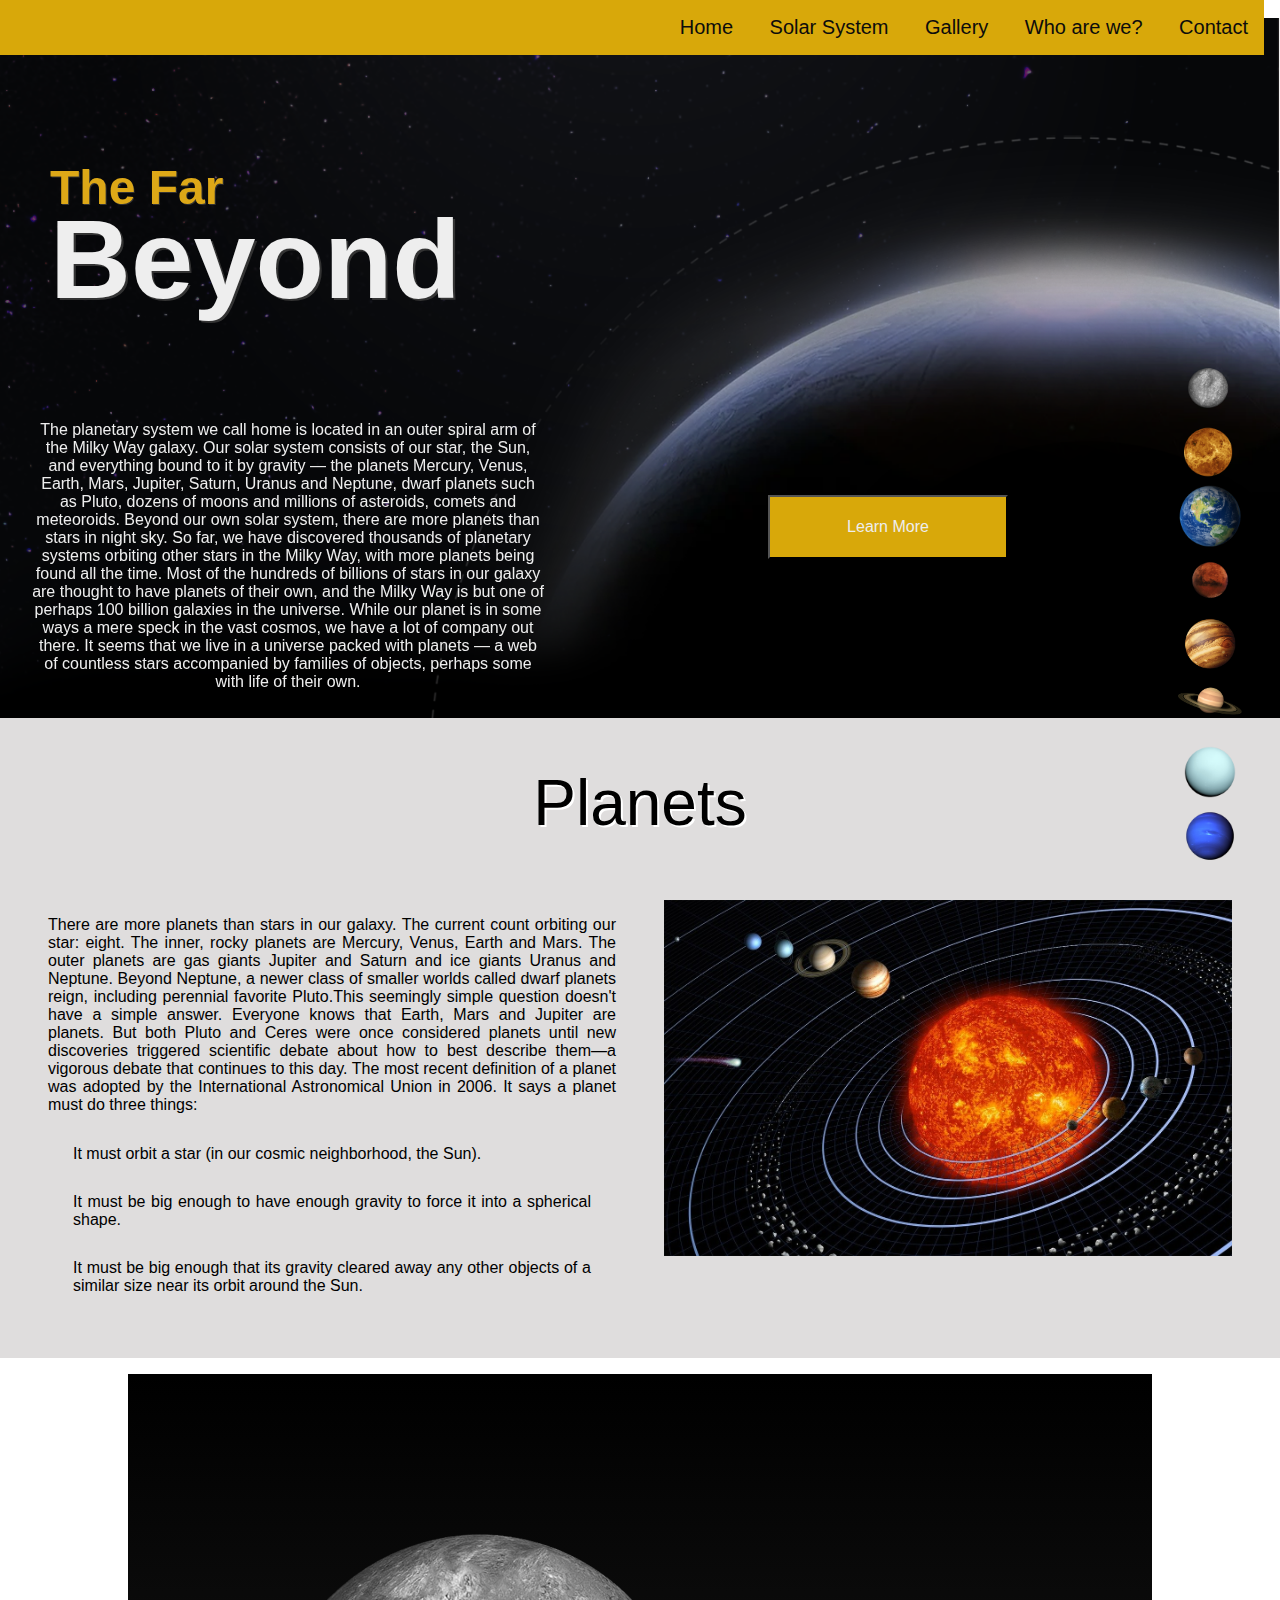
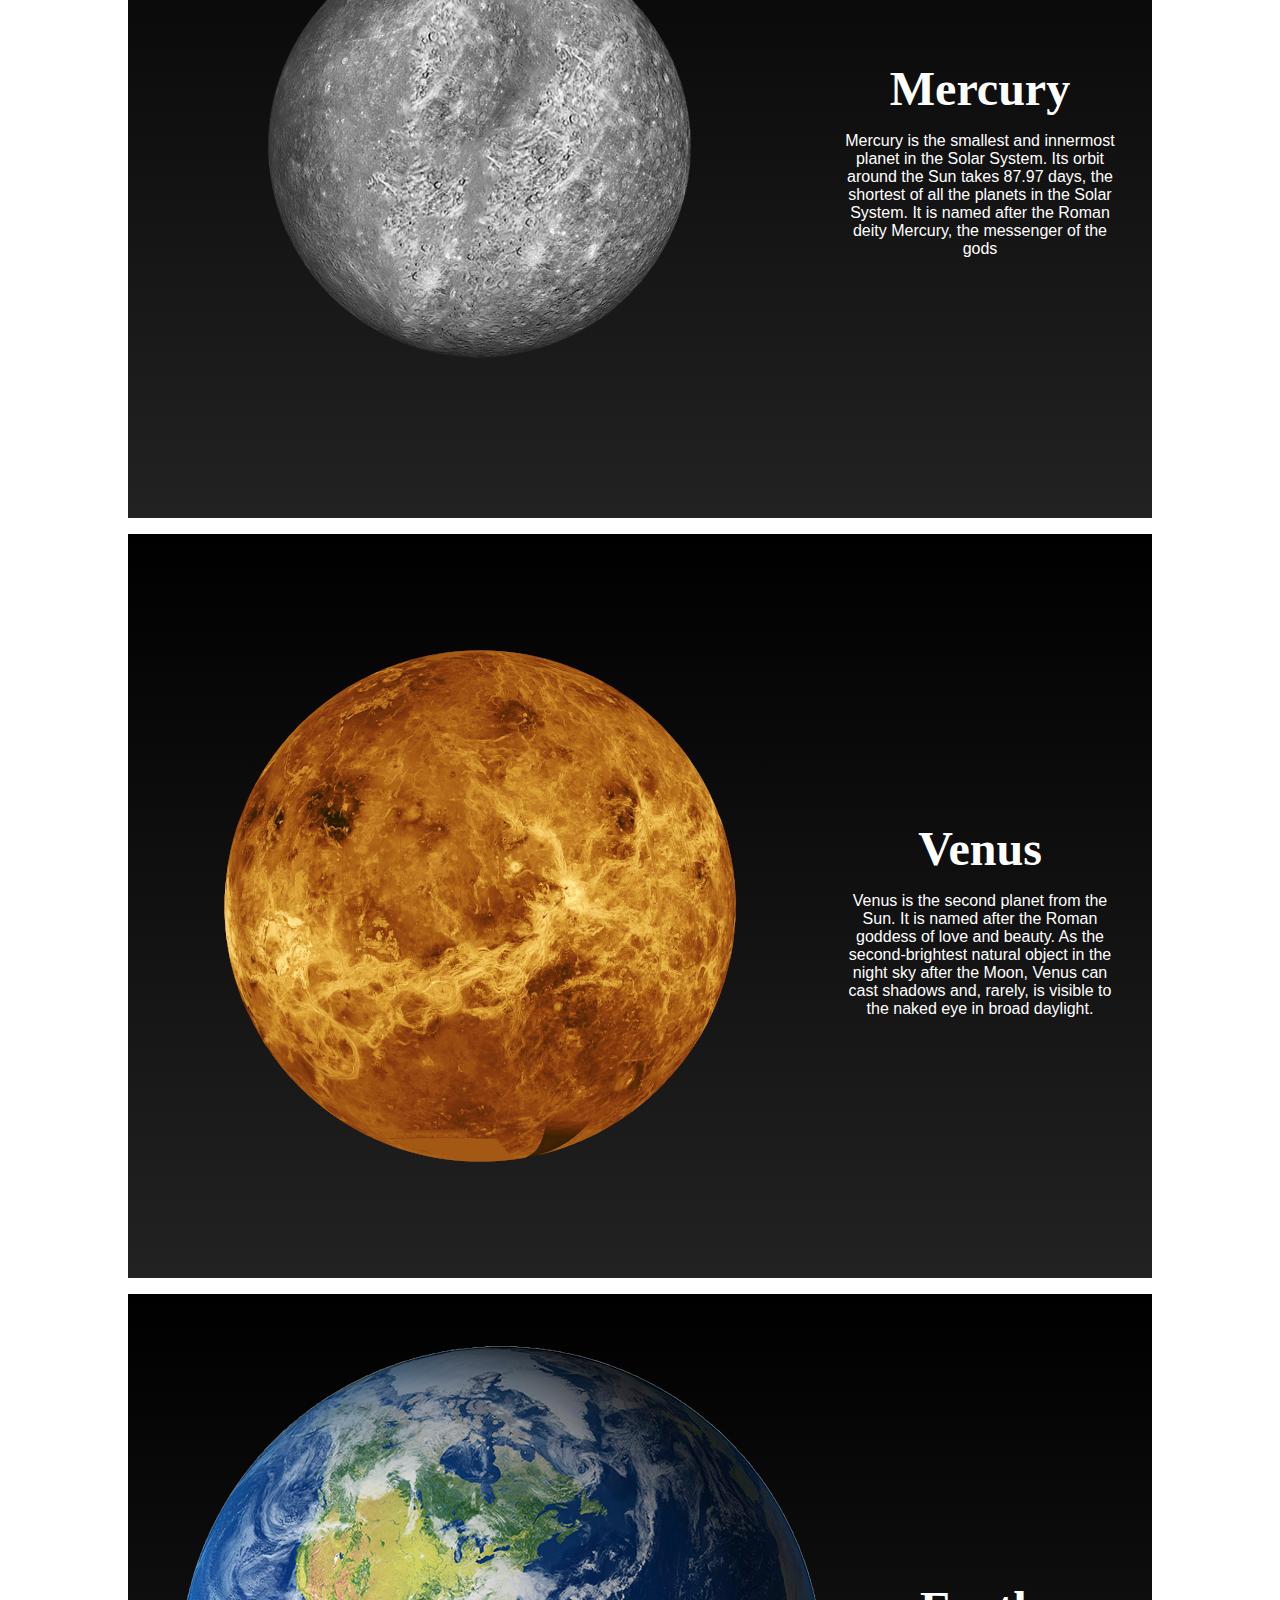
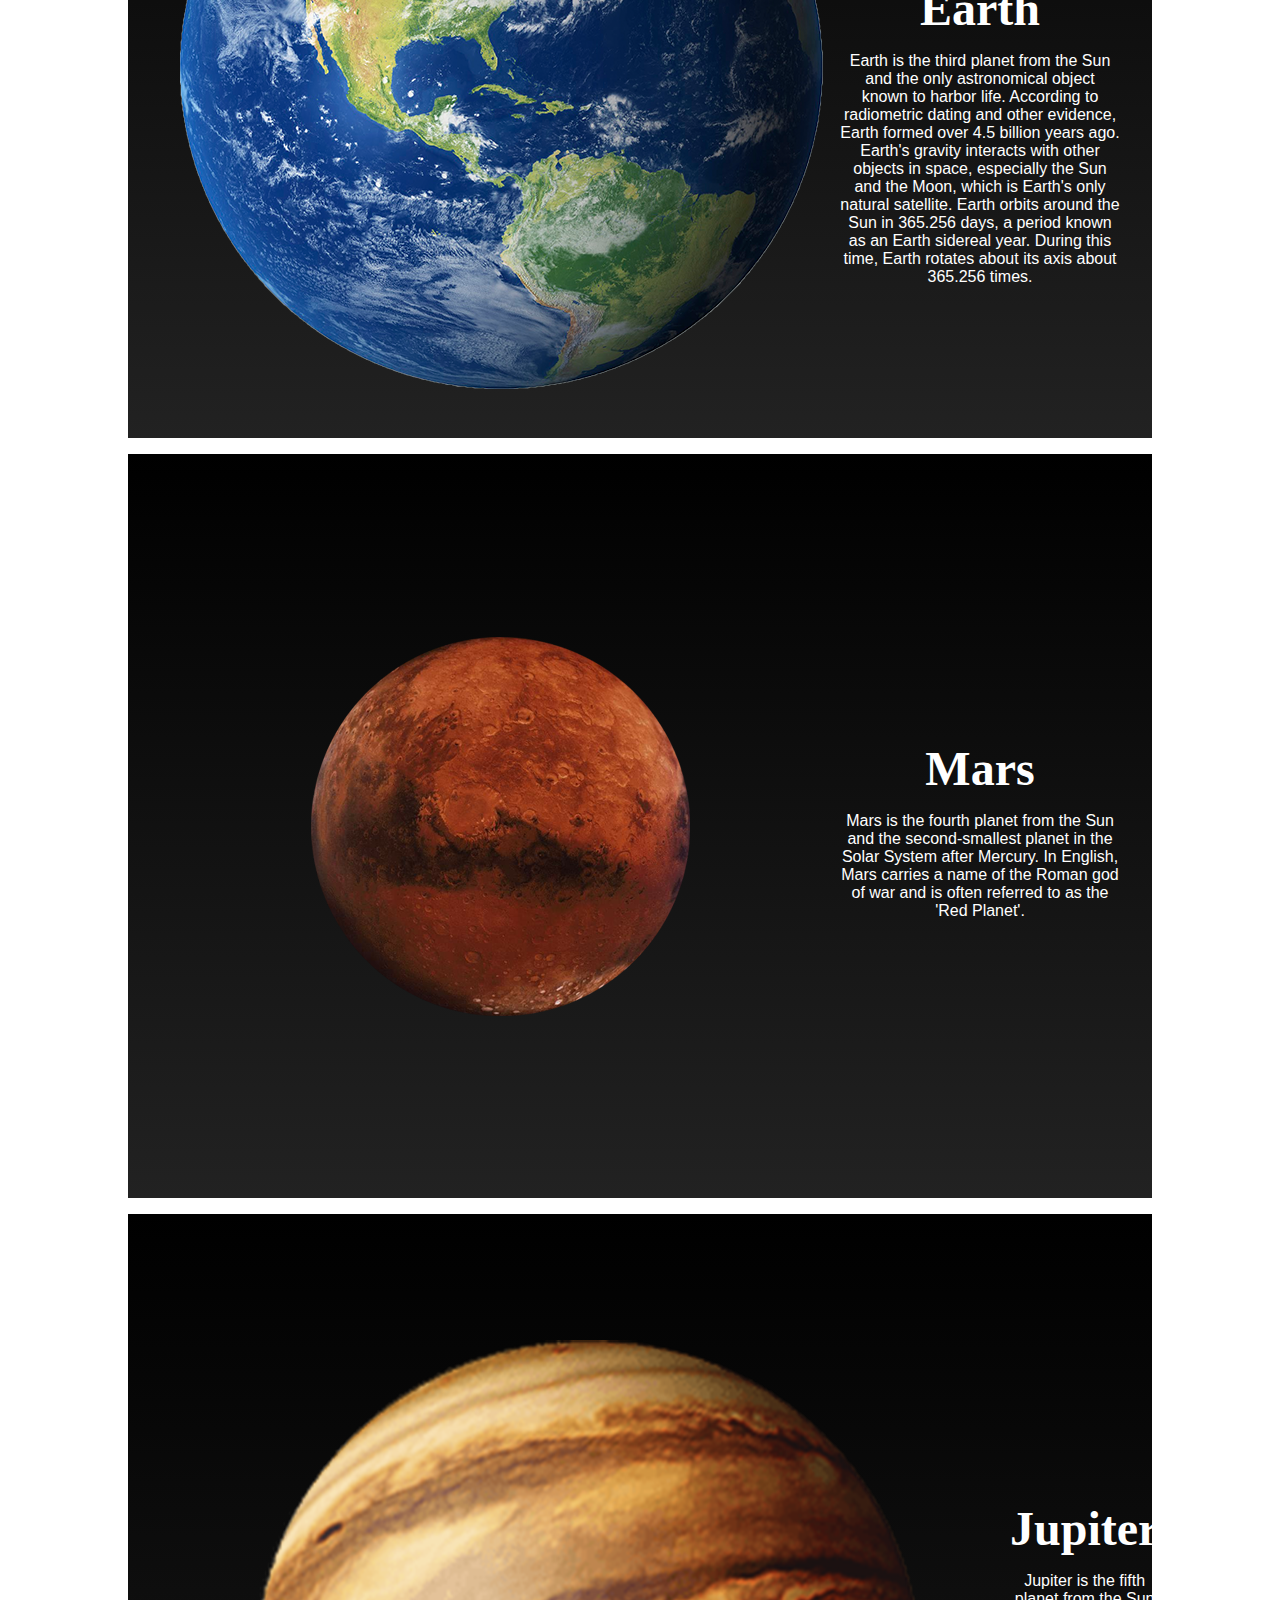
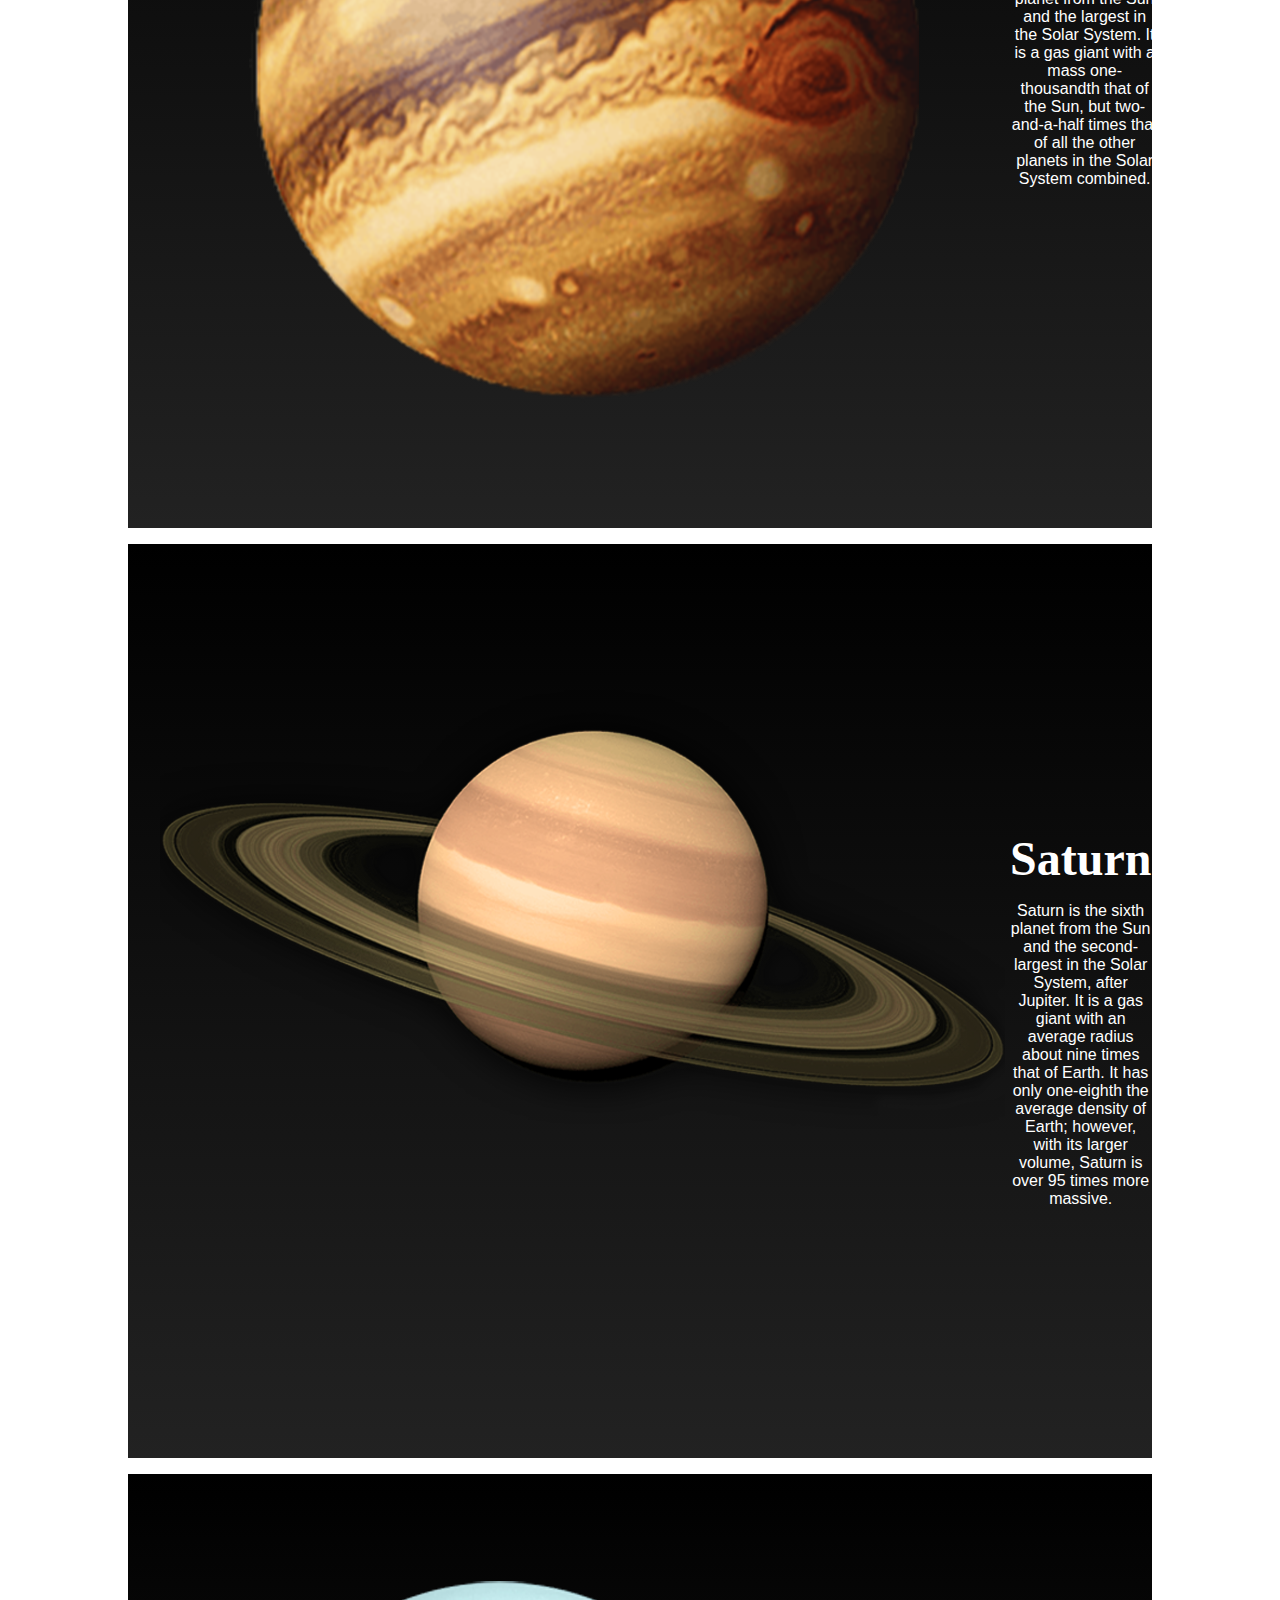
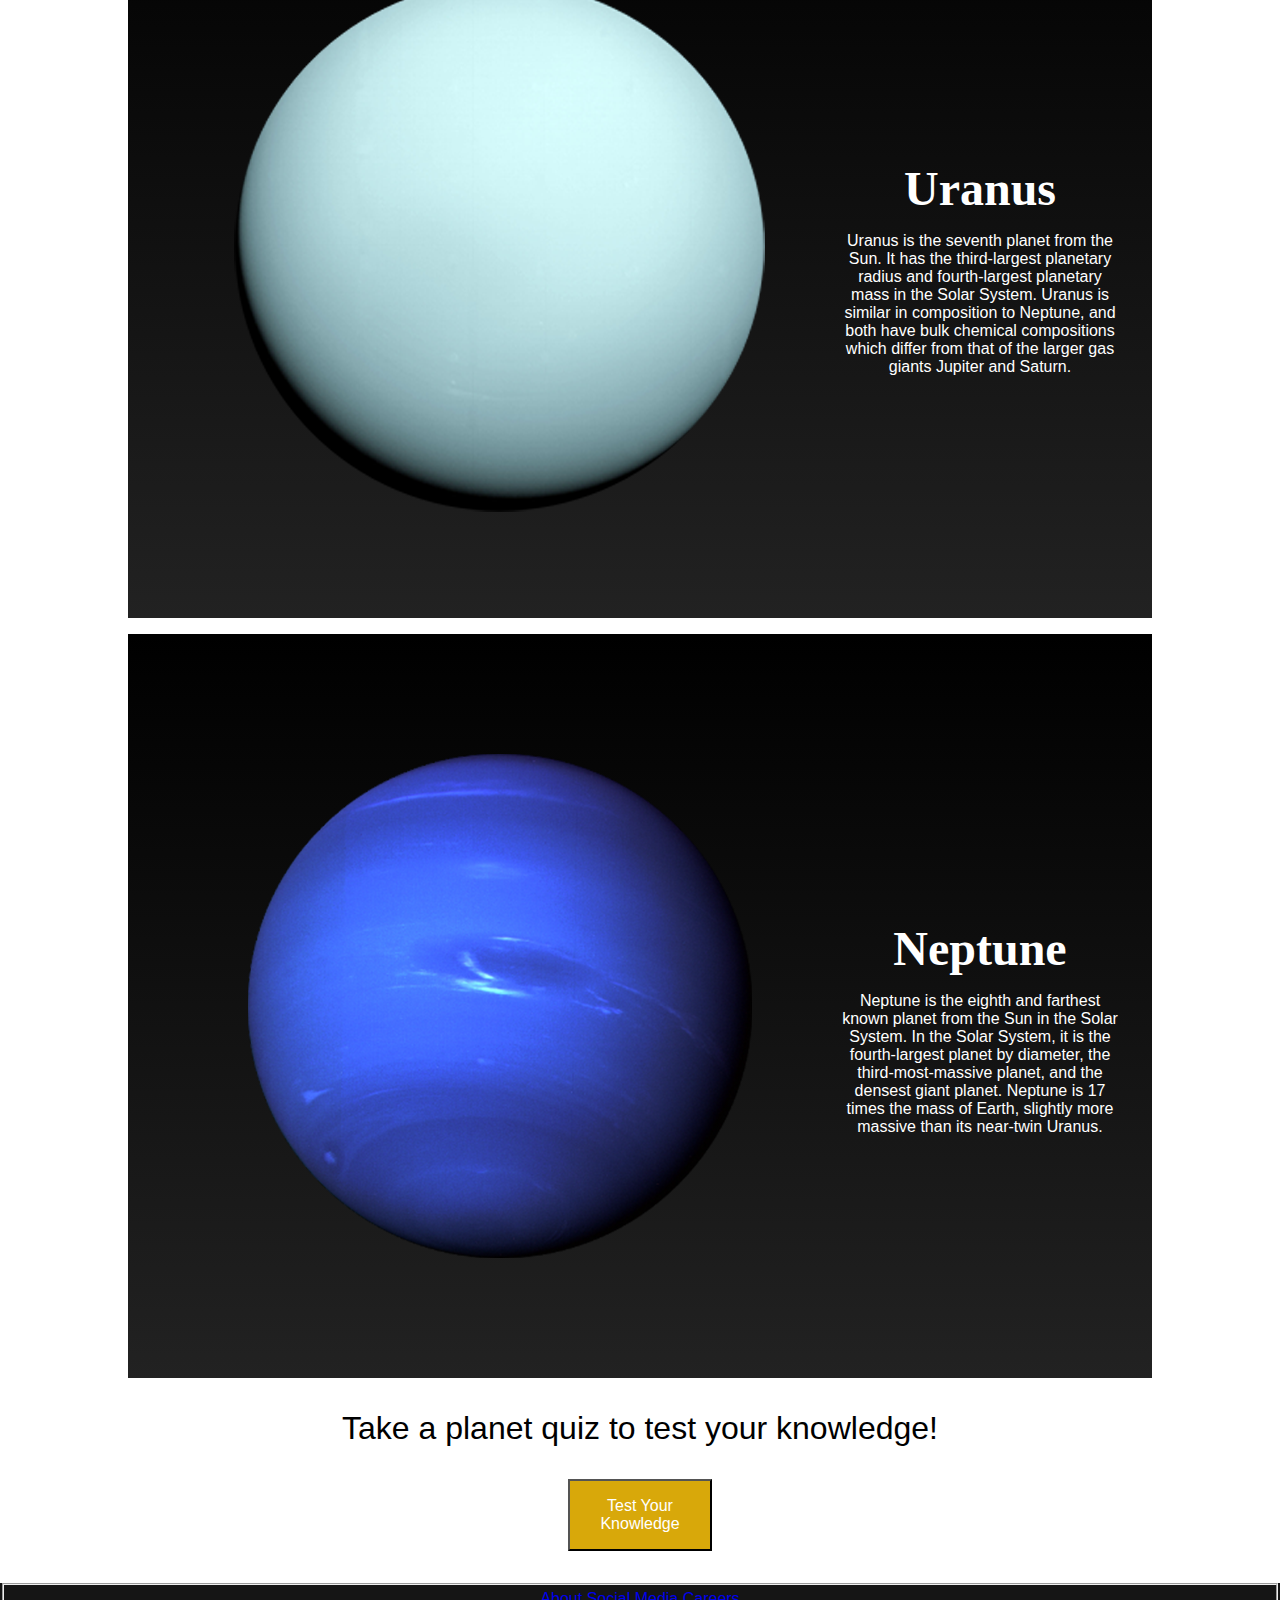
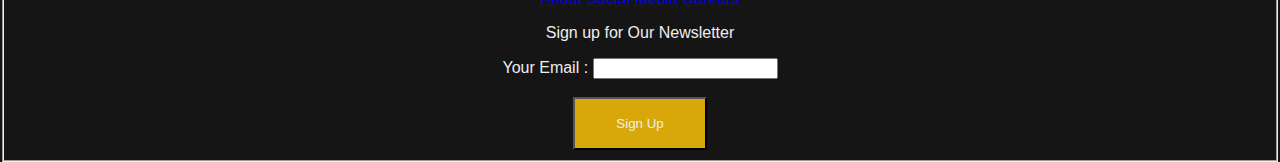
<file: index.html>
<!doctype html>
<html lang="en">
	<head>
		<meta charset="utf-8">
		<meta name="viewport" content="width=device-width, initial-scale=1.0">
		<title>Solar-System-Website</title>
		<link rel="icon" href="img/favicon.svg" type="image/svg+xml">
		<link rel="stylesheet" href="css/reset.css">
		<link rel="stylesheet" href="css/index.css">
	</head>
	<body>
			<div class="loading">loading...</div>	
<main id="content">

		<header>
			<ul class="nav-bar">
			<li class="menu-item"><a href="#">Home</a></li>
			<li class="menu-item"><a href="#">Solar System</a></li>
			<li class="menu-item"><a href="#">Gallery</a></li>
			<li class="menu-item"><a href="#">Who are we?</a></li>
			<li class="menu-item"><a href="#">Contact</a></li>
			</ul>
		  </header>
	
		  <div class="banner">
		<a href="#"> <img src="img/Artboard 1.png" width=100% alt="[banner]"><a>
		</div>
		<div class="spacebutton">
		<a href="http://127.0.0.1:5502/quiz.html"> <button class="explore">Learn More</button></a>
		</div>
	
	<h3>The Far</h3>
	  <h1>Beyond</h1>
	  <p class="solarsystem">The planetary system we call home is located in an outer spiral arm of the Milky Way galaxy.
	
		Our solar system consists of our star, the Sun, and everything bound to it by gravity — the planets Mercury,
		Venus, Earth, Mars, Jupiter, Saturn, Uranus and Neptune, dwarf planets such as Pluto, dozens of moons and millions
		of asteroids, comets and meteoroids.
	
		Beyond our own solar system, there are more planets than stars in night sky. So far, we have discovered thousands
		of planetary systems orbiting other stars in the Milky Way, with more planets being found all the time. Most of
		the hundreds of billions of stars in our galaxy are thought to have planets of their own, and the Milky Way is but
		one of perhaps 100 billion galaxies in the universe.
	
		While our planet is in some ways a mere speck in the vast cosmos, we have a lot of company out there. It seems
		that we live in a universe packed with planets — a web of countless stars accompanied by families of objects,
		perhaps some with life of their own.</p>
		<div class="panel">
				<!-- Info about the state of the interface will go here -->
		</div>

<div class="container">
	<div class="item-1"> Planets </div>
	<div class="item-2"><p>There are more planets than stars in our galaxy. The current count orbiting our star: eight.
			The inner, rocky planets are Mercury, Venus, Earth and Mars. The outer planets are gas giants Jupiter and Saturn and ice giants Uranus and Neptune.
			Beyond Neptune, a newer class of smaller worlds called dwarf planets reign, including perennial favorite Pluto.This seemingly simple question doesn't 
			have a simple answer. Everyone knows that Earth, Mars and Jupiter are planets. But both Pluto and Ceres were once considered planets until new discoveries 
			triggered scientific debate about how to best describe them—a vigorous debate that continues to this day. The most recent definition of a planet was adopted
			 by the International Astronomical Union in 2006. It says a planet must do three things:</p>
			<ul >
			<li class="item-2"> It must orbit a star (in our cosmic neighborhood, the Sun).</li>
			<li class="item-2">It must be big enough to have enough gravity to force it into a spherical shape.</li>
			<li class="item-2">It must be big enough that its gravity cleared away any other objects of a similar size near its orbit around the Sun.</li>
			</ul>
</div>
<div class="item-3"><img src="img/planets.jpg" alt="Planet Image"></div>
		</div>

<section class="full-viewport">
	<div class="block">
			<img class="planet-img" src="img/mercury.png" alt="Planet Image" width="50%" ></a>
		</div>
<img src="img/mercury.png" alt="Planet Image" >
<div class="planet-description">
		<h2>  Mercury</h2>
		<p class="description"> Mercury is the smallest and innermost planet in the Solar System. Its orbit around
		the Sun takes 87.97 days, the shortest of all the planets in the Solar System. It is named after the Roman
		deity Mercury, the messenger of the gods </p>
</div>
</section>
<section class="full-viewport">
	<div class="block">
	<img class="planet-img" src="img/venus.png" alt="Planet Image" >
</div>
	<img src="img/venus.png" alt="Planet Image" height="5%" >
		<div class="planet-description">
		<h2>Venus</h2>
		<p class="description"> Venus is the second planet from the Sun. It is named after the Roman goddess of love
		and beauty. As the second-brightest natural object in the night sky after the Moon, Venus can cast shadows
		and, rarely, is visible to the naked eye in broad daylight. </p>
</div>
</section>
<section class="full-viewport">
	<div class="block">
	<img class="planet-img" src="img/earth.png" alt="Planet Image" width=50%>
	</div>
	<img  src="img/earth.png" alt="Planet Image" >

    	<div class="planet-description">
      		<h2>Earth</h2>
      			<p class="description"> Earth is the third planet from the Sun and the only astronomical object known to
        		harbor life. According to radiometric dating and other evidence, Earth formed over 4.5 billion years ago.
       			Earth's gravity interacts with other objects in space, especially the Sun and the Moon, which is Earth's
        		only natural satellite. Earth orbits around the Sun in 365.256 days, a period known as an Earth sidereal
        		year. During this time, Earth rotates about its axis about 365.256 times. </p>
</div>
</section>
<section class="full-viewport">
	<div class="block">
	<img class="planet-img" src="img/mars.png" alt="Planet Image" width=50%>
	</div>
<img  src="img/mars.png" alt="Planet Image" >

		<div class="planet-description">
			<h2>Mars</h2>
				<p class="description"> Mars is the fourth planet from the Sun and the second-smallest planet in the Solar
				System after Mercury. In English, Mars carries a name of the Roman god of war and is often referred to as
				the 'Red Planet'. </p>
</div>
</section>
<section class="full-viewport">
		<div class="block">
		<img class="planet-img" src="img/jupiter.png" alt="Planet Image" width=70%>
		</div>
		<img  src="img/jupiter.png" alt="Planet Image" >

		<div class="planet-description">
		  <h2>Jupiter</h2>
		  <p class="description"> Jupiter is the fifth planet from the Sun and the largest in the Solar System. It is
			a gas giant with a mass one-thousandth that of the Sun, but two-and-a-half times that of all the other
			planets in the Solar System combined. </p>
</div>
</section>
<section class="full-viewport">
	<div class="block">
	<img class="planet-img" src="img/saturn.png" alt="Planet Image" width=90%>
	</div>
	<img  src="img/saturn.png" alt="Planet Image" >

		<div class="planet-description">
	  		<h2>Saturn</h2>
	  		<p class="description"> Saturn is the sixth planet from the Sun and the second-largest in the Solar System,
			after Jupiter. It is a gas giant with an average radius about nine times that of Earth. It has only
			one-eighth the average density of Earth; however, with its larger volume, Saturn is over 95 times more
			massive. </p>
</div>
</section>
<section class="full-viewport">
	<div class="block">
	<img class="planet-img" src="img/uranus.png" alt="Planet Image" width=50%>
	</div>
	<img  src="img/uranus.png" alt="Planet Image" >

		<div class="planet-description">
			<h2>Uranus</h2>
			<p class="description"> Uranus is the seventh planet from the Sun. It has the third-largest planetary radius
			and fourth-largest planetary mass in the Solar System. Uranus is similar in composition to Neptune, and
			both have bulk chemical compositions which differ from that of the larger gas giants Jupiter and Saturn.
			</p>
</div>
</section>
<section class="full-viewport">
	<div class="block">
	<img class="planet-img" src="img/neptune.png" alt="Planet Image" width=50%>
	</div>
	<img  src="img/neptune.png" alt="Planet Image" >

		<div class="planet-description">
			<h2>Neptune</h2>
			<p class="description"> Neptune is the eighth and farthest known planet from the Sun in the Solar System. In
			the Solar System, it is the fourth-largest planet by diameter, the third-most-massive planet, and the
			densest giant planet. Neptune is 17 times the mass of Earth, slightly more massive than its near-twin
			Uranus. </p>
</div>
</section>
<section class="test">
	<p>Take a planet quiz to test your knowledge!</p>
</section>
<button id="load">Test Your Knowledge</button>

<footer>
	<fieldset>
	<div class="footer-content">
	<a href="#">About</a>
	<a href="#">Social Media</a>
	<a href="#">Careers</a>   
	<p> Sign up for Our Newsletter</p>
	Your Email : <input type="text">
	<br><br>
	<button class="signup">Sign Up</button>
	</fieldset>
	 
	</div>
	</footer>
<script>
		// **** Custom Javascript for only this "page" can go here! ****

		// Testing a new page load on an event (click)
		let testGoingToLoadthis = (event) => {
			loadContentFromHtmlFile('/quiz.html')
		}
	document.querySelector('#load').addEventListener('click', testGoingToLoadthis)</script>
</main>
<script src="js/index.js"></script>
</body>
</html>
</file>
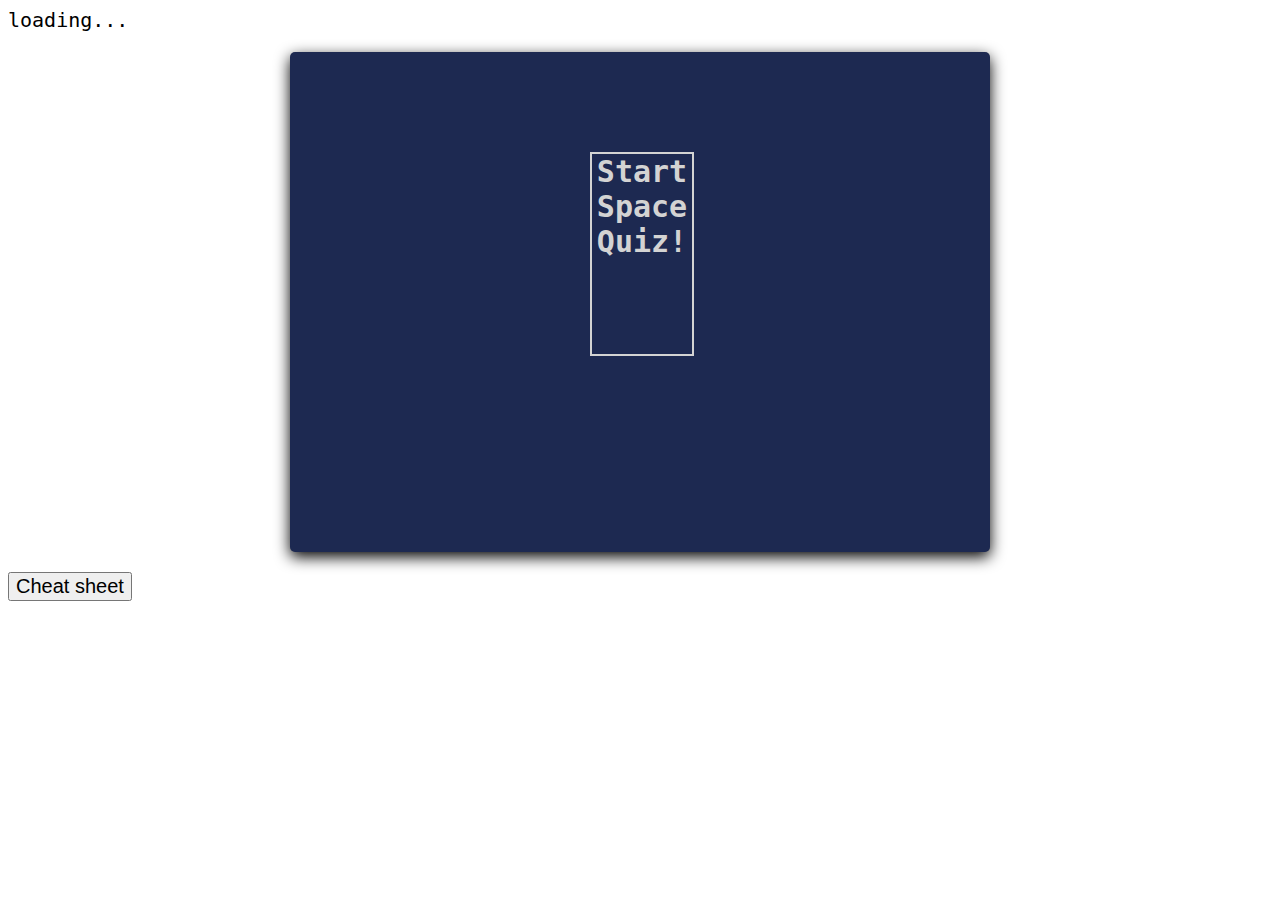
<file: quiz.html>
<!DOCTYPE html>
<html lang="en">
<head>
    <meta charset="UTF-8">
    <meta name="viewport" content="width=device-width, initial-scale=1">
    <title>SpaceQuiz</title>
    <link rel="stylesheet" href="css/quiz.css">
</head>

<body>
        <div class="loading">loading...</div>
        <main id="content">
    <div id="container">
        <div id="start">Start Space Quiz!</div>
        <div id="quiz" style="display: none">
            <div id="question"></div>
            <div id="qImg"></div>
            <div id="choices">
                <div class="choice" id="A" onclick="checkAnswer('A')"></div>
                <div class="choice" id="B" onclick="checkAnswer('B')"></div>
                <div class="choice" id="C" onclick="checkAnswer('C')"></div>
            </div>
            <div id="timer">
                <div id="counter"></div>
                <div id="btimeGauge"></div>
                <div id="timeGauge"></div>
            </div>
            <div id="progress"></div>
        </div>
        <div id="scoreContainer" style="display: none"></div>
    </div>
    <a href="carousel.html"> <button class="answers">Cheat sheet</button></a>

    </main>
    <script src="js/quiz.js"></script>

</body>
</html>
</file>
<file: css/index.css>
html, body {
height: 100%;
}
body {
font: 1em helvetica, sans-serif;
}
.banner{
z-index: -1;
}
.nav-bar{
background-color: rgb(216, 168, 10);
text-align: right;
position: fixed;
list-style: none;
top: 0;
width: 100%;
right:1em;
}
.menu-item:hover {
background: rgb(255, 255, 255);
}
li{
display: inline-block;
font-size: 20px;
padding: 15px 25px;
text-align: right;
} 
li > a{
text-decoration: none;
color: rgb(12, 12, 12);
font-family: 'Open Sans Condensed', sans-serif;
text-align: right;
font-weight: 200
}
.panel {
position: fixed;
display: grid;
grid-template-columns: 1fr;
width: 100%;
bottom: 2em;
left: 92%;
}

.full-viewport{
width: 80%;
margin-left: auto;
margin-right: auto;
margin-top: 1em;
background: linear-gradient(#000000, #222222);
text-align: center;
padding: 2em;
top: 30em;
display: flex;
}

.block{
display: none;
}
.seen{
background-color: rgb(223, 173, 47);
} 
h1{
font-family: 'Open Sans Condensed', sans-serif;
color: #EEE;
text-shadow: 0.02em 0.02em 0 #333;
line-height: 10px;
font-size: 7em;
position: absolute;
top:20%;
left:50px;
}
h3{
font-family: 'Open Sans Condensed', sans-serif;
color: rgb(221, 168, 23);
text-shadow: 0.02em 0.02em 0 #333;
line-height: 10px;;
font-size: 3em;;
position: absolute;
top:15%;
left:50px;
}
h2 {
font-size: 3em;;
font-weight: bold;
font-family: serif;
color: white;
line-height: 7px;
}
.planet-description{
text-align: center;
padding: 15em 0 0 0;
}	
.planet-img{
width: 5%;
}
.description{
font-size: 1em;
font-weight: lighter;
font-family: sans-serif;
color: white;
}
.solarsystem{
font-family: 'Open Sans Condensed', sans-serif;
font-size: 1em;
color: #EEE;
position: absolute;
text-align: center;
width: 40%;
top: 45%;
left: 2em;
}
.signup{
	background-color: rgb(216, 168, 10);
	color: #EEE;
	width: 10em;
	height: 4em;
  }
.quizbutton{
	left: auto;
	right: auto;
	text-align: center;
	padding-bottom: 3em;
  }
.quiz{
	background-color: rgb(216, 168, 10);
	color: #EEE;
	font-size: 1em;
	width: 10em;
	height: 3em;
  }
.menu-item {
	display: inline-block;
	padding: 1rem;
  }
.menu-item:hover {
	background: rgb(172, 184, 250);
  }
.spacebutton{
	  width: 2em;
  }
.explore{
position: absolute;
top: 55%;
left: 60%;
width: 15em;
height: 4em;
background-color: rgb(216, 168, 10);
color: #EEE;
font-size: 1em;
}
h4{
font-size: 2em;
text-align: center;
}
.container{
background-color: rgb(223, 221, 221);
display: grid;
padding: 3em;
grid-gap:3em;
height: 40em;
text-align: center;
grid-template-columns: 1fr 1fr;
grid-template-rows: 1fr 1fr ;
grid-template-areas:
	"item-1 item-1 "
	"item-2 item3";
}

.item-1{
grid-area: item-1;
font-size: 4em;
text-shadow: 2px 2px rgb(255, 255, 255)
}
.item-2{
grid-area: item-2;
font-size: 1em;
text-align: justify;
}
.item3-{
grid-area: item-3;
width: 80%;
height: 50%;
}

.test {
	text-align: center;
	font-size: 2em;
}
#load{
	width: 9em;
	background-color: rgb(216, 168, 10);
	color: #ffffff;
	text-align: center;
	margin-left: auto;
	margin-right: auto;
	display: flex;
	margin-bottom: 2em;
	font-size: 1em;
	padding: 1em;
}

footer{
	background: #151515;
	text-align: center;
}
.footer-content{
	font-size: 1em;
	color: #EEE;
}
</file>
<file: css/quiz.css>
body{
    font-size: 20px;
    font-family: monospace;
}

#container{
    margin : 20px auto;
    background-color: #1d2951;
    height: 500px;
    width : 700px;
    border-radius: 5px;
    box-shadow: 0px 5px 15px 0px;
    position: relative;
   
}
.answers> button{
    text-align: right;
}
.answers{
    font-size: 1em;
}


#start{
    font-size: 1.5em;
    font-weight: bolder;
    word-break: break-all;
    width:100px;
    height:200px;
    border : 2px solid lightgrey;
    text-align: center;
    cursor: pointer;
    position: absolute;
    left:300px;
    top:100px;
    color : lightgrey;
    
}
#start:hover{
    border: 3px solid #310740;
    color : black;
}

#qImg{
    width : 200px;
    height : 200px;
    position: absolute;
    left : 0px;
    top : 0px;
}
#qImg img{
    width : 200px;
    height : 300px;
    border-top-left-radius: 4px;
}

#question{
    width:500px;
    height : 125px;
    position: absolute;
    right:0;
    top:0;
}
#question p{
    margin : 0;
    padding : 15px;
    font-size: 1.25em;
}

#choices{
    width : 480px;
    position: absolute;
    right : 0;
    top : 125px;
    padding : 10px
}
.choice{
    display: inline-block;
    width : 135px;
    text-align: center;
    border : 1px solid grey;
    border-radius: 5px;
    cursor: pointer;
    padding : 5px;
}
.choice:hover{
    border : 2px solid grey;
    font-weight: bold;
}

#timer{
    position: absolute;
    height : 100px;
    width : 200px;
    bottom : 0px;
    text-align: center;
}
#counter{
    font-size: 3em;
}
#btimeGauge{
    width : 150px;
    height : 10px;
    border-radius: 10px;
    background-color: white;
    margin-left : 25px;
}
#timeGauge{
    height : 10px;
    border-radius: 10px;
    background-color: green;
    margin-top : -10px;
    margin-left : 25px;
}
#progress{
    width : 500px;
    position: absolute;
    bottom : 0px;
    right : 0px;
    padding:5px;
    text-align: right;
}
.prog{
    width : 25px;
    height : 25px;
    border: 1px solid #000;
    display: inline-block;
    border-radius: 50%;
    margin-left : 5px;
    margin-right : 5px;
}
#scoreContainer{
    margin : 20px auto;
    background-color: white;
    opacity: 0.8;
    height: 300px;
    width : 700px;
    border-radius: 5px;
    box-shadow: 0px 5px 15px 0px;
    position: relative;
    display: none;
}
#scoreContainer p{
    position: absolute;
    display: block;
    width : 59px;
    height :59px;
    top:130px;
    left:325px;
    font-size: 1.5em;
    font-weight: bold;
    text-align: center;
}
</file>
